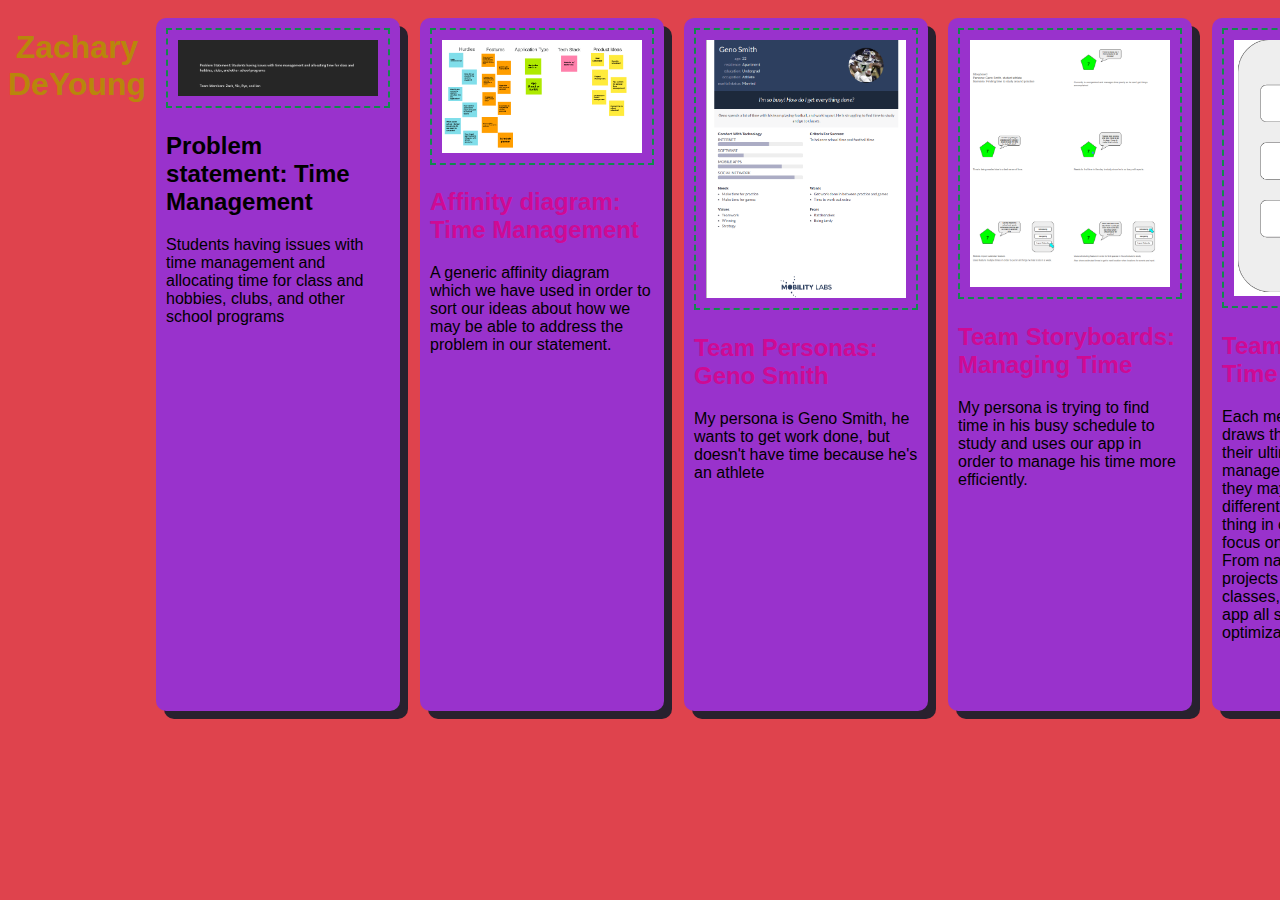
<file: index.html>
<!DOCTYPE html>
<html>
  <head>
    <title>CSCE 190: Zachary DeYoung</title>
    <link rel="stylesheet" href="styles.css" />
  </head>
  <body>
    <h1>Zachary DeYoung</h1>


    <!--Problem statement assignment-->
    <section class="assign">
     <img src="images/problem-statement.png" />
   <section class="assign-det">
    <h2>Problem statement: Time Management</h2>
     <p>
         Students having issues with time management and allocating time for class and hobbies, clubs, and other school programs 
    </p>
  </section>
    </section>


    <!-- Affinity diagram assignment -->
    <section class="assign">
    <img src="images/affinity-diagram.png" />
    <section class="assign-det">
     <a href="files/affinity-diagram.pdf"><h2>Affinity diagram: Time Management</h2></a>
     <p>
     A generic affinity diagram which we have used in order to sort our ideas about how we may be able to address the problem in our statement.
     </p>
    </section>
     </section>


    <!-- Personas assignment -->
    <section class="assign">
  <img src="images/my-persona.png" />
  <section class="assign-det">
    <a href="files/combinepdf.pdf"><h2>Team Personas: Geno Smith</h2></a>
    <p>
    My persona is Geno Smith, he wants to get work done, but doesn't have time because he's an athlete
   </p>
    </section>
   </section>


   <!-- Storyboard assignment -->
    <section class="assign">
  <img src="images/my-storyboard.png" />
  <section class="assign-det">
  <a href="files/all-storyboards.pdf"><h2>Team Storyboards: Managing Time</h2></a>
  <p>
    My persona is trying to find time in his busy schedule to study and uses our app in order to manage his time more efficiently.
  </p>
  </section>
   </section>

   <!-- Sketching assignment -->
    <section class="assign">
  <img src="images/my-sketch.png" />
  <section class="assign-det">
  <a href="files/all-sketches.pdf"><h2>Team Sketches: Time Management</h2></a>
  <p>
    Each member of our team draws their own depiction of their ultimate student management app. Although they may look and seem different, they all have one thing in common, and that is a focus on the students’ success. From navigation through your projects to navigation to your classes, these depictions of the app all succeed in the optimization of organization.
  </p>
  </section>
   </section>

   <!-- Paper prototype assignment -->
   <section class="assign">
  <img src="images/team-prototype.png" />
  <section class="assign-det">
  <a href="https://youtu.be/W_F8z5ePSNw?si=eKImyl9NYrl7Zmst"><h2>Team Paper Prototype: Time Management</h2></a>
  <p>
    Paper prototype of our app which describes all functions and shows all screens.
  </p>
  </section>
   </section>

   <!-- Hi-Fi prototype assignment -->
 <section class="assign">
  <img src="images/team-prototype2.png" />
  <section class="assign-det">
  <a href="https://www.youtube.com/watch?v=a5vl-5qV3z0"><h2>Team Hi-Fi Prototype: Time Management</h2></a>
  <p>
    Online prototype of our app using mockitt which shows all possible screens and features
  </p>
  </section>
  </section>

  </body>
</html>
</file>
<file: styles.css>
body{
    background-color: rgb(223, 67, 77);
    font-family: arial;
    display: flex;
}
h1{
    color: darkgoldenrod;
    text-align: center;
}
.assign {
    /*display: flex;*/
    padding: 10px;
    margin: 10px;
    background: darkorchid;
    }
.assign img {
    width: 200px;
    padding: 10px;
    }
 a {
  text-decoration: none; /* remove underlining on anchor tags */
   color: rgb(207, 10, 148); /* pick the color you want */
  }
.assign img {
    padding: 10px; /* change this from margin to padding */
    border: 2px dashed rgb(18, 137, 77); /* try dashed, dotted */
 }
a:hover {
    text-decoration: none; /* remove underlining on anchor tags */
    color: rgb(25, 85, 176); /* pick the color you want */
}
.assign {
    width: 20%;
    box-shadow: 8px 8px rgb(40, 33, 46);
    border-radius: 10px;
    display: block;
    }
</file>
